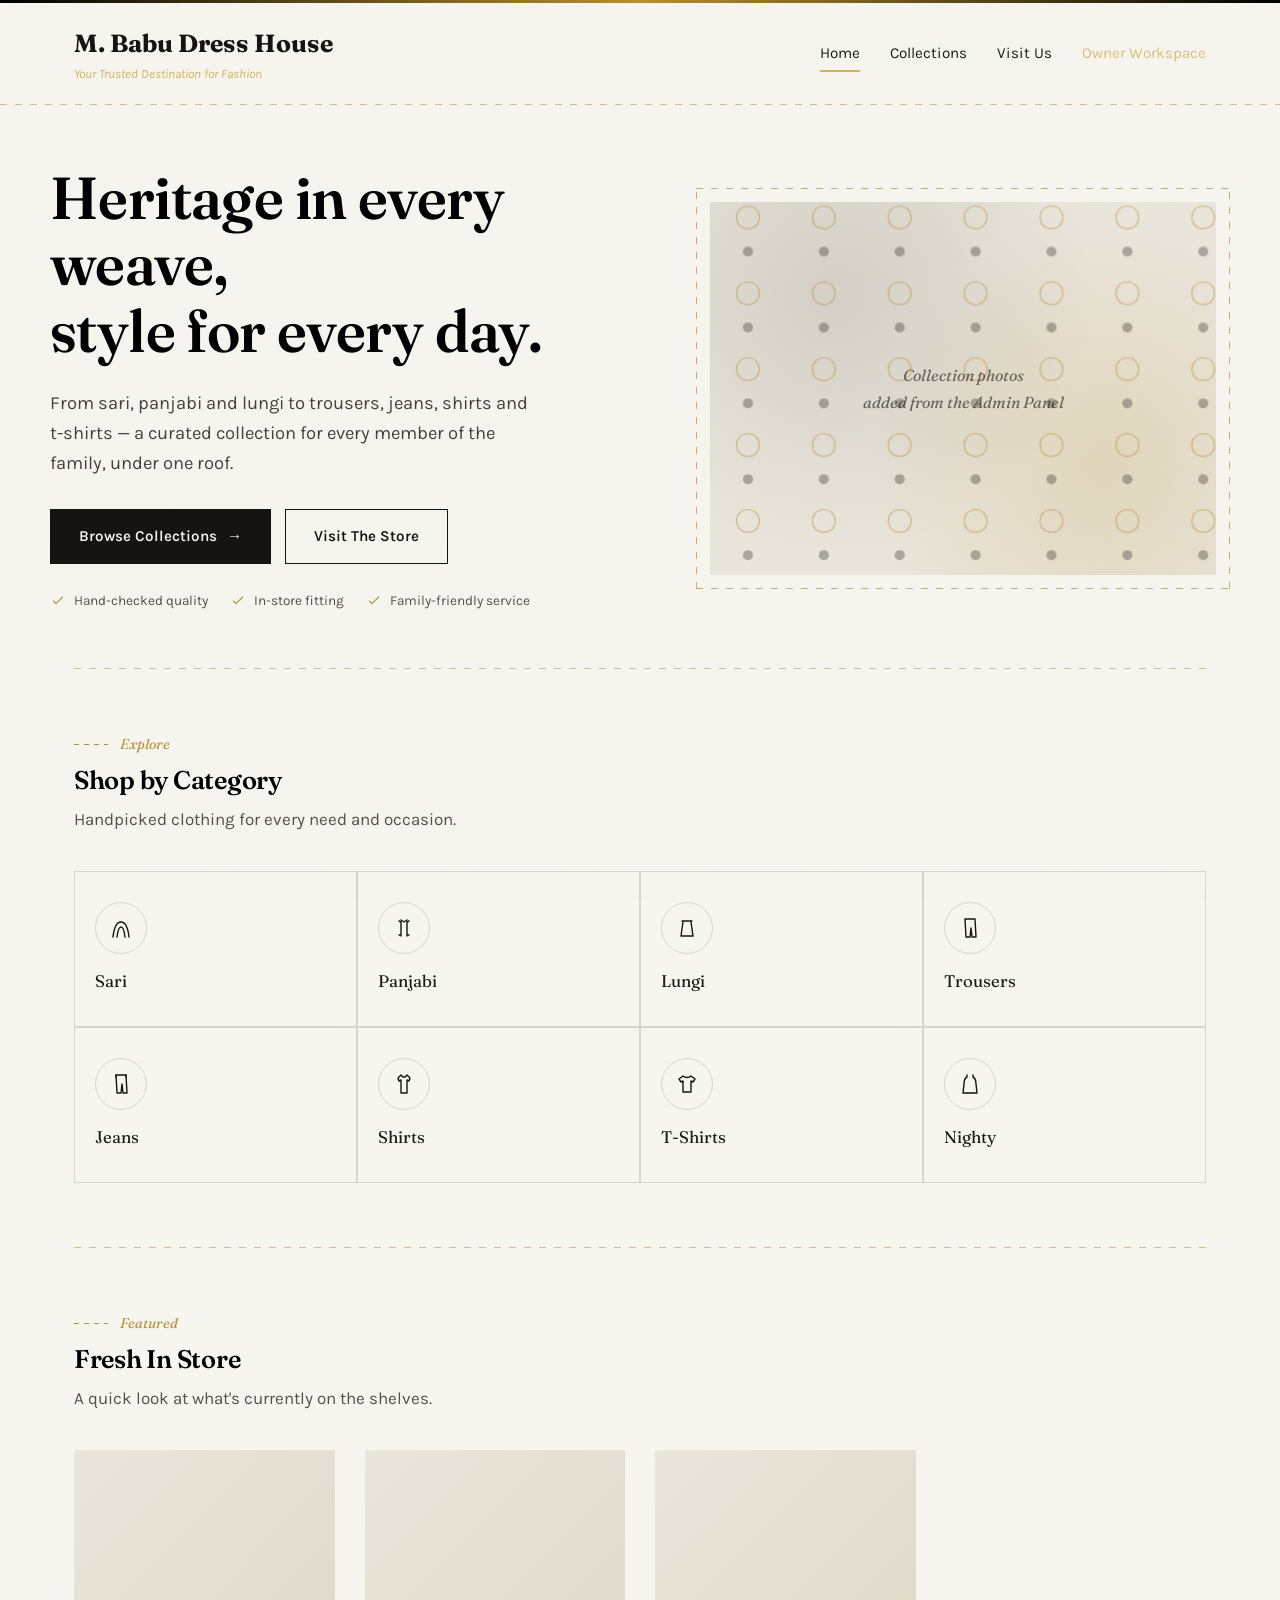
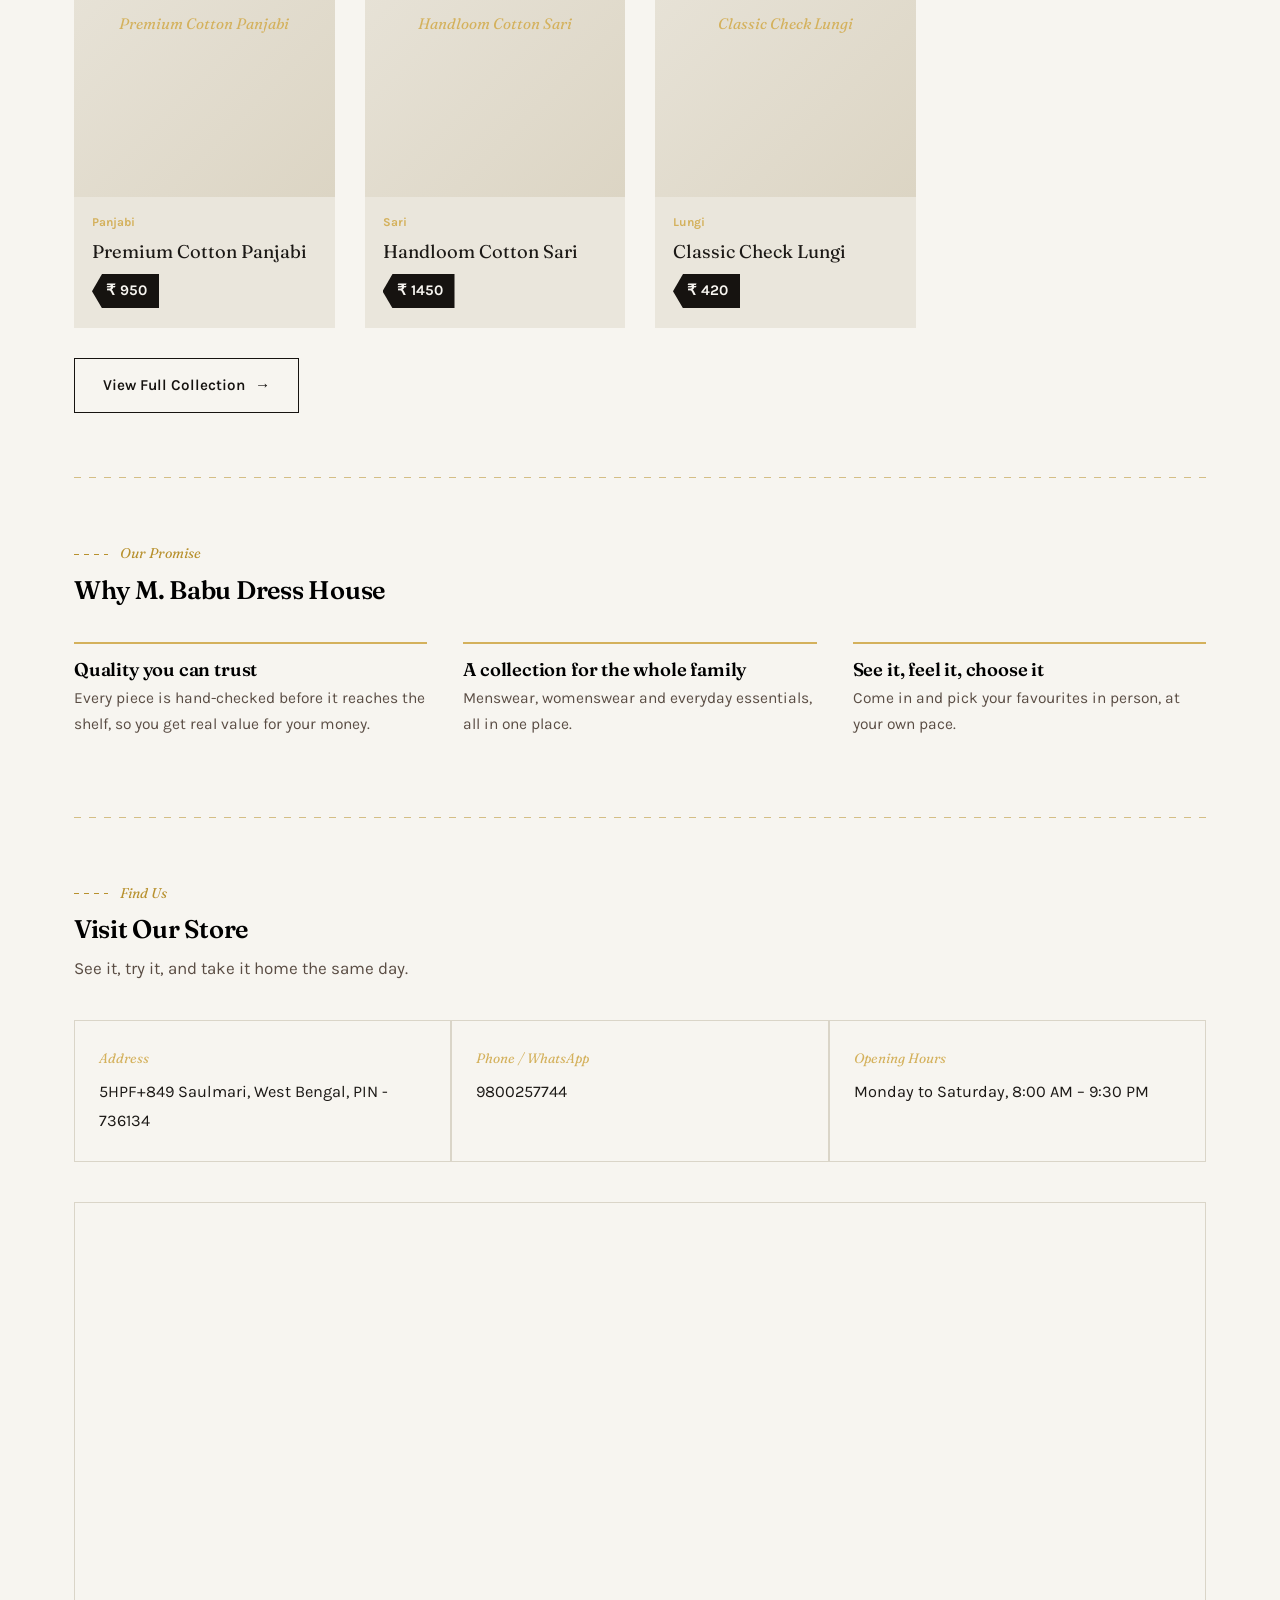
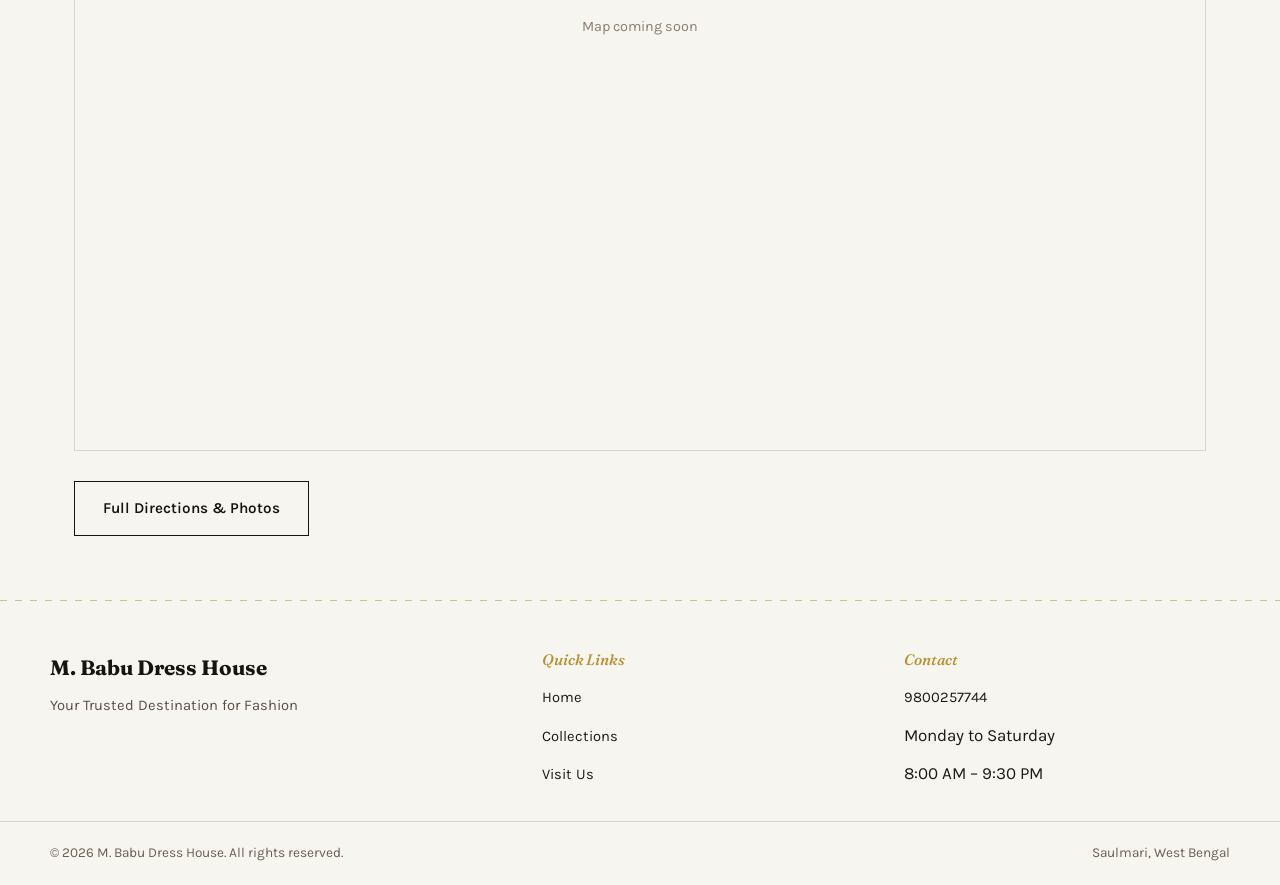
<file: index.html>
<!DOCTYPE html>
<html lang="en">
<head>
<meta charset="UTF-8">
<meta name="viewport" content="width=device-width, initial-scale=1">
<title>M. Babu Dress House</title>
<meta name="description" content="M. Babu Dress House — sari, panjabi, lungi, trousers, jeans, shirts, t-shirts and more, all under one roof.">
<link rel="stylesheet" href="css/style.css">
</head>
<body>
<div class="topbar"></div>
<div class="nav-backdrop"></div>

<header class="site-header">
  <div class="header-inner">
    <div class="brand">
      <span class="brand-name" data-shop-name>M. Babu Dress House</span>
      <span class="brand-tag" data-shop-tagline>Your Trusted Destination for Fashion</span>
    </div>
    <button class="nav-toggle" aria-label="Menu">&#9776;</button>
    <nav class="nav">
      <a href="index.html" class="active">Home</a>
      <a href="collections.html">Collections</a>
      <a href="visit-us.html">Visit Us</a>
      <a href="/admin/" class="nav-admin">Owner Workspace</a>
    </nav>
  </div>
  <div class="stitch"></div>
</header>

<section class="hero">
  <div class="hero-inner">
    <div class="reveal">
      <h1>Heritage in every weave,<br>style for every day.</h1>
      <p class="lead">From sari, panjabi and lungi to trousers, jeans, shirts and t-shirts — a curated collection for every member of the family, under one roof.</p>
      <div class="btn-row">
        <a href="collections.html" class="btn">Browse Collections <span class="arrow">&#8594;</span></a>
        <a href="visit-us.html" class="btn outline">Visit The Store</a>
      </div>
      <div class="badge-row">
        <div class="badge"><svg viewBox="0 0 24 24" stroke-linecap="round" stroke-linejoin="round"><path d="M5 12l4 4 10-10"/></svg>Hand-checked quality</div>
        <div class="badge"><svg viewBox="0 0 24 24" stroke-linecap="round" stroke-linejoin="round"><path d="M5 12l4 4 10-10"/></svg>In-store fitting</div>
        <div class="badge"><svg viewBox="0 0 24 24" stroke-linecap="round" stroke-linejoin="round"><path d="M5 12l4 4 10-10"/></svg>Family-friendly service</div>
      </div>
    </div>
    <div class="frame reveal">
      <div class="frame-inner">
        <svg viewBox="0 0 400 300" preserveAspectRatio="xMidYMid slice">
          <defs>
            <pattern id="p1" width="60" height="60" patternUnits="userSpaceOnUse">
              <path d="M30 6c12 0 12 18 0 18S18 6 30 6z" fill="none" stroke="#B8912E" stroke-width="1.1" opacity="0.45"/>
              <circle cx="30" cy="42" r="4" fill="#161310" opacity="0.3"/>
            </pattern>
          </defs>
          <rect width="400" height="300" fill="url(#p1)"/>
        </svg>
        <div class="frame-label">Collection photos<br>added from the Admin Panel</div>
      </div>
    </div>
  </div>
</section>

<div class="wrap"><div class="stitch"></div></div>

<section>
  <div class="wrap">
    <div class="section-head reveal">
      <div class="kicker"><span>Explore</span></div>
      <h2>Shop by Category</h2>
      <p>Handpicked clothing for every need and occasion.</p>
    </div>
    <div class="cat-grid reveal">
      <a class="cat-tile" href="collections.html?cat=Sari">
        <span class="cat-icon"><svg viewBox="0 0 24 24" stroke-linecap="round" stroke-linejoin="round"><path d="M4 21c1-9 3-15 8-15s7 6 8 15"/><path d="M8 21c.7-6 1.6-10 4-10s3.3 4 4 10"/></svg></span>
        <span>Sari</span>
      </a>
      <a class="cat-tile" href="collections.html?cat=Panjabi">
        <span class="cat-icon"><svg viewBox="0 0 24 24" stroke-linecap="round" stroke-linejoin="round"><path d="M9 4l3 2 3-2M7 5l2 1v14M17 5l-2 1v14M9 19H7M17 19h-2"/></svg></span>
        <span>Panjabi</span>
      </a>
      <a class="cat-tile" href="collections.html?cat=Lungi">
        <span class="cat-icon"><svg viewBox="0 0 24 24" stroke-linecap="round" stroke-linejoin="round"><path d="M7 5h10M6 20L8 6M18 20L16 6M6 20h12"/></svg></span>
        <span>Lungi</span>
      </a>
      <a class="cat-tile" href="collections.html?cat=Pant">
        <span class="cat-icon"><svg viewBox="0 0 24 24" stroke-linecap="round" stroke-linejoin="round"><path d="M7 3h10l1 18h-4l-1-9-1 9H8L7 3z"/></svg></span>
        <span>Trousers</span>
      </a>
      <a class="cat-tile" href="collections.html?cat=Jeans">
        <span class="cat-icon"><svg viewBox="0 0 24 24" stroke-linecap="round" stroke-linejoin="round"><path d="M7 3h10l1 18h-4l-1-9-1 9H8L7 3z"/><path d="M7 3v3M17 3v3" stroke-dasharray="2 2"/></svg></span>
        <span>Jeans</span>
      </a>
      <a class="cat-tile" href="collections.html?cat=Shirt">
        <span class="cat-icon"><svg viewBox="0 0 24 24" stroke-linecap="round" stroke-linejoin="round"><path d="M9 3L6 6l1 3 2-1v13h6V8l2 1 1-3-3-3-2 2h-2z"/></svg></span>
        <span>Shirts</span>
      </a>
      <a class="cat-tile" href="collections.html?cat=T-Shirt">
        <span class="cat-icon"><svg viewBox="0 0 24 24" stroke-linecap="round" stroke-linejoin="round"><path d="M8 4L4 7l2 3 2-1v11h8V9l2 1 2-3-4-3c-1 1-2 1.5-4 1.5S9 5 8 4z"/></svg></span>
        <span>T-Shirts</span>
      </a>
      <a class="cat-tile" href="collections.html?cat=Naity">
        <span class="cat-icon"><svg viewBox="0 0 24 24" stroke-linecap="round" stroke-linejoin="round"><path d="M9 3v2M15 3v2M9 5c-2 1-3 4-3 7l-1 9h14l-1-9c0-3-1-6-3-7"/></svg></span>
        <span>Nighty</span>
      </a>
    </div>
  </div>
</section>

<div class="wrap"><div class="stitch"></div></div>

<section>
  <div class="wrap">
    <div class="section-head reveal">
      <div class="kicker"><span>Featured</span></div>
      <h2>Fresh In Store</h2>
      <p>A quick look at what's currently on the shelves.</p>
    </div>
    <div class="grid" id="featured-grid">
      <div class="card"><div class="card-img skeleton"></div><div class="skel-line skeleton"></div><div class="skel-line short skeleton"></div></div>
      <div class="card"><div class="card-img skeleton"></div><div class="skel-line skeleton"></div><div class="skel-line short skeleton"></div></div>
      <div class="card"><div class="card-img skeleton"></div><div class="skel-line skeleton"></div><div class="skel-line short skeleton"></div></div>
    </div>
    <div class="btn-row">
      <a href="collections.html" class="btn outline">View Full Collection <span class="arrow">&#8594;</span></a>
    </div>
  </div>
</section>

<div class="wrap"><div class="stitch"></div></div>

<section>
  <div class="wrap">
    <div class="section-head reveal">
      <div class="kicker"><span>Our Promise</span></div>
      <h2>Why M. Babu Dress House</h2>
    </div>
    <div class="why-grid reveal">
      <div class="why-item">
        <h3>Quality you can trust</h3>
        <p>Every piece is hand-checked before it reaches the shelf, so you get real value for your money.</p>
      </div>
      <div class="why-item">
        <h3>A collection for the whole family</h3>
        <p>Menswear, womenswear and everyday essentials, all in one place.</p>
      </div>
      <div class="why-item">
        <h3>See it, feel it, choose it</h3>
        <p>Come in and pick your favourites in person, at your own pace.</p>
      </div>
    </div>
  </div>
</section>

<div class="wrap"><div class="stitch"></div></div>

<section>
  <div class="wrap">
    <div class="section-head reveal">
      <div class="kicker"><span>Find Us</span></div>
      <h2>Visit Our Store</h2>
      <p>See it, try it, and take it home the same day.</p>
    </div>
    <div class="visit-top reveal">
      <div class="visit-tile">
        <span class="label">Address</span>
        <span class="value" id="v-address">Loading...</span>
      </div>
      <div class="visit-tile">
        <span class="label">Phone / WhatsApp</span>
        <span class="value"><a id="v-phone" href="#">—</a></span>
      </div>
      <div class="visit-tile">
        <span class="label">Opening Hours</span>
        <span class="value" id="v-hours">—</span>
      </div>
    </div>
    <div class="map-frame" id="map-frame" style="margin-top:2px;">
      <div style="width:100%;height:100%;display:flex;align-items:center;justify-content:center;color:#8a7c6f;font-size:.9rem;">Map coming soon</div>
    </div>
    <div class="btn-row">
      <a href="visit-us.html" class="btn outline">Full Directions &amp; Photos</a>
    </div>
  </div>
</section>

<footer>
  <div class="stitch"></div>
  <div class="footer-main">
    <div class="footer-grid">
      <div>
        <div class="brand-name" data-shop-name style="font-size:1.3rem;">M. Babu Dress House</div>
        <p style="margin-top:8px;" data-shop-tagline>Your Trusted Destination for Fashion</p>
      </div>
      <div>
        <h4>Quick Links</h4>
        <ul class="footer-links">
          <li><a href="index.html">Home</a></li>
          <li><a href="collections.html">Collections</a></li>
          <li><a href="visit-us.html">Visit Us</a></li>
        </ul>
      </div>
      <div>
        <h4>Contact</h4>
        <ul class="footer-links">
          <li><a data-shop-phone href="#">Phone number</a></li>
          <li>Monday to Saturday</li>
          <li>8:00 AM – 9:30 PM</li>
        </ul>
      </div>
    </div>
  </div>
  <div class="footer-bottom">
    <div class="footer-bottom-inner">
      <div class="foot-meta">&copy; <span id="year"></span> M. Babu Dress House. All rights reserved.</div>
      <div class="foot-meta">Saulmari, West Bengal</div>
    </div>
  </div>
</footer>

<script src="js/main.js"></script>
<script>
document.getElementById('year').textContent = new Date().getFullYear();

async function loadFeatured() {
  try {
    const res = await fetch('/data/products.json', { cache: 'no-store' });
    const data = await res.json();
    const items = (data.products || []).slice(0, 3);
    const grid = document.getElementById('featured-grid');
    if (!items.length) { grid.innerHTML = '<p class="empty-note">Products will appear here once added via the Owner Workspace.</p>'; return; }
    grid.innerHTML = items.map(p => `
      <div class="card">
        <div class="card-img">
          ${p.image ? `<img src="${p.image}" alt="${p.title}" loading="lazy">` : `<div class="ph">${p.title || 'Photo coming soon'}</div>`}
        </div>
        <div class="card-body">
          <div class="card-cat">${p.category || ''}</div>
          <div class="card-title">${p.title || ''}</div>
          ${p.price ? `<span class="tag">₹ ${p.price}</span>` : ''}
        </div>
      </div>`).join('');
  } catch (e) {
    document.getElementById('featured-grid').innerHTML = '<p class="empty-note">Products will appear here once added via the Owner Workspace.</p>';
  }
}
loadFeatured();

(async () => {
  const shop = await loadShop();
  document.getElementById('v-address').textContent = shop.address || 'Address coming soon';
  document.getElementById('v-hours').textContent = shop.hours || '—';

  const phoneEl = document.getElementById('v-phone');
  if (shop.phone) { phoneEl.textContent = shop.phone; phoneEl.href = 'tel:' + shop.phone; }

  if (shop.maps_embed) {
    document.getElementById('map-frame').innerHTML = `<iframe src="${shop.maps_embed}" loading="lazy" allowfullscreen style="width:100%;height:100%;border:0;"></iframe>`;
  }
})();
</script>
</body>
</html>
</file>
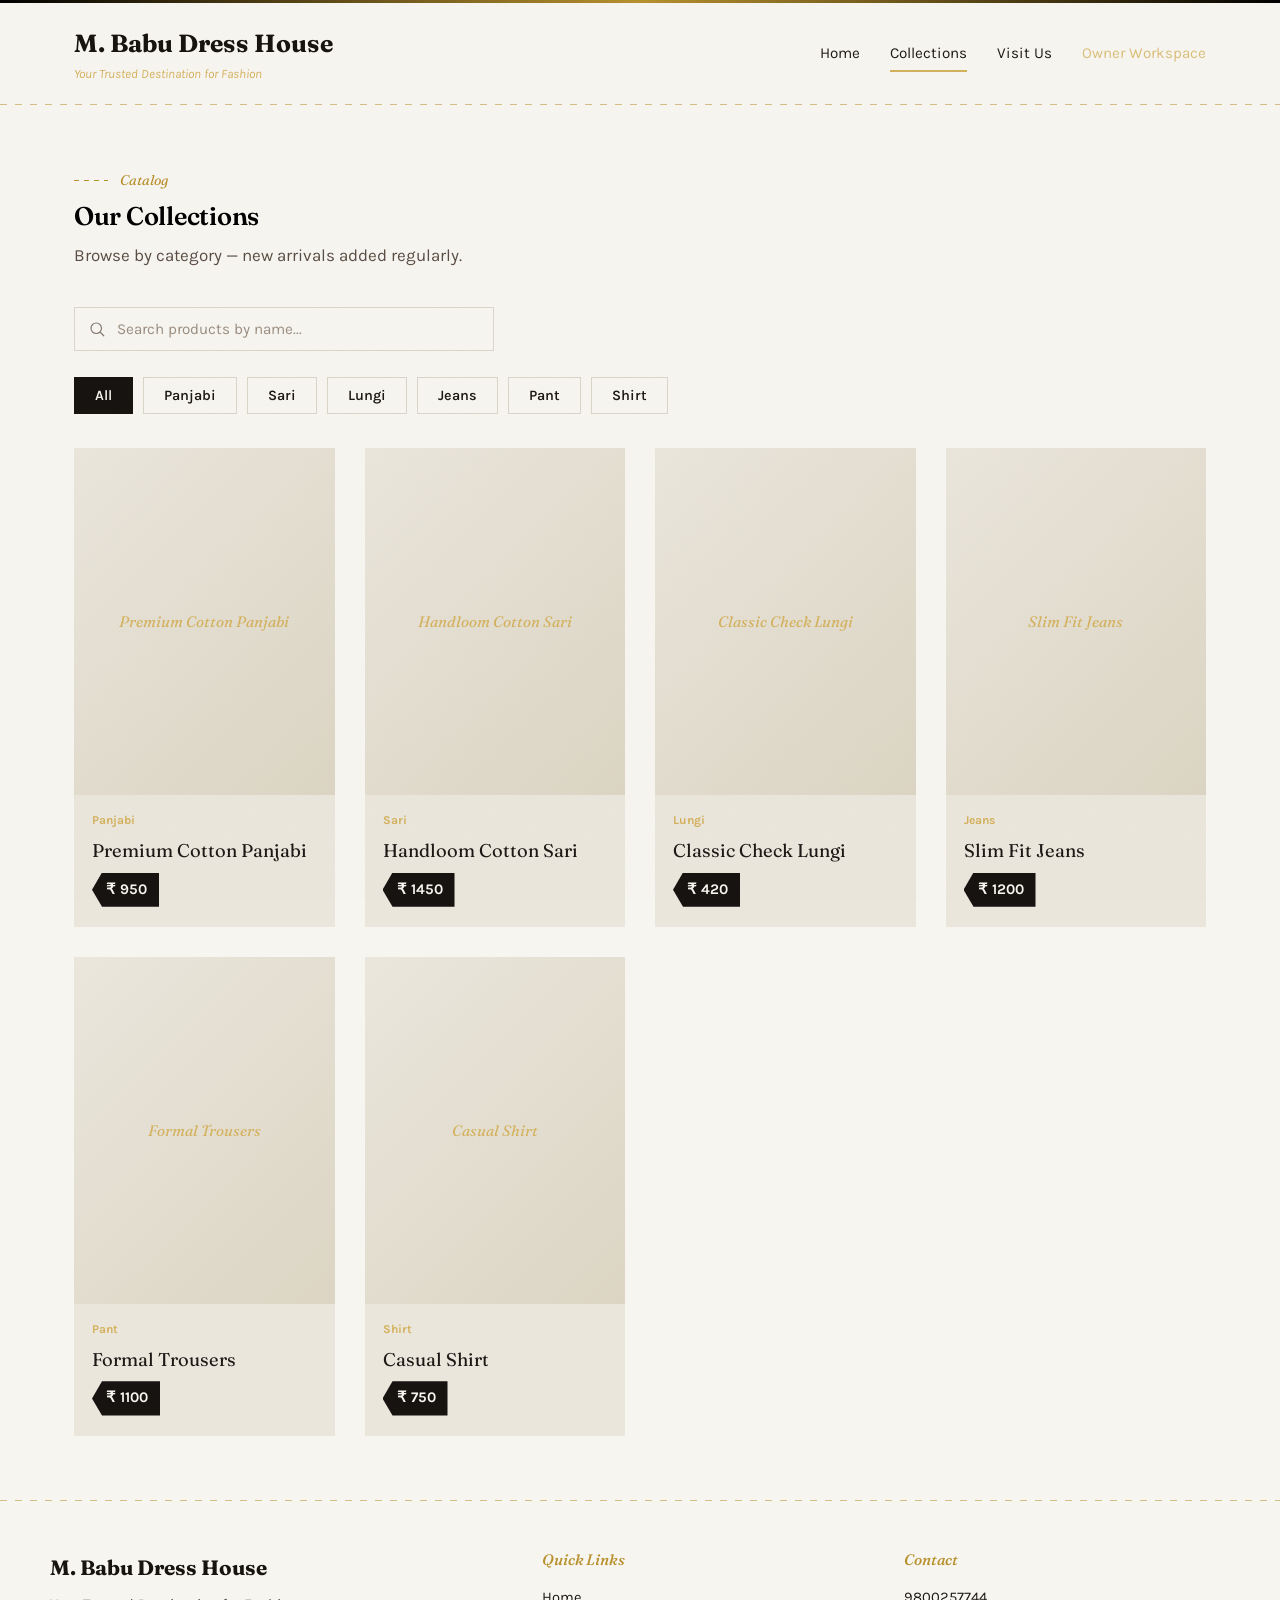
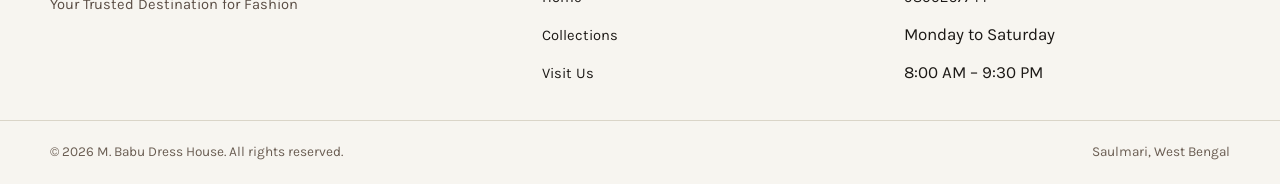
<file: collections.html>
<!DOCTYPE html>
<html lang="en">
<head>
<meta charset="UTF-8">
<meta name="viewport" content="width=device-width, initial-scale=1">
<title>Collections — M. Babu Dress House</title>
<link rel="stylesheet" href="css/style.css">
</head>
<body>
<div class="topbar"></div>
<div class="nav-backdrop"></div>

<header class="site-header">
  <div class="header-inner">
    <div class="brand">
      <span class="brand-name" data-shop-name>M. Babu Dress House</span>
      <span class="brand-tag" data-shop-tagline>Your Trusted Destination for Fashion</span>
    </div>
    <button class="nav-toggle" aria-label="Menu">&#9776;</button>
    <nav class="nav">
      <a href="index.html">Home</a>
      <a href="collections.html" class="active">Collections</a>
      <a href="visit-us.html">Visit Us</a>
      <a href="/admin/" class="nav-admin">Owner Workspace</a>
    </nav>
  </div>
  <div class="stitch"></div>
</header>

<section>
  <div class="wrap">
    <div class="section-head reveal">
      <div class="kicker"><span>Catalog</span></div>
      <h2>Our Collections</h2>
      <p>Browse by category — new arrivals added regularly.</p>
    </div>
    <div class="search-wrap">
      <svg viewBox="0 0 24 24" stroke-linecap="round" stroke-linejoin="round"><circle cx="11" cy="11" r="7"/><path d="M21 21l-4.3-4.3"/></svg>
      <input type="search" id="search" class="search-box" placeholder="Search products by name...">
    </div>
    <div class="filter-row" id="filters"></div>
    <div class="grid" id="grid"></div>
    <p class="empty-note" id="empty" style="display:none;">No products in this category yet.</p>
  </div>
</section>

<footer>
  <div class="stitch"></div>
  <div class="footer-main">
    <div class="footer-grid">
      <div>
        <div class="brand-name" data-shop-name style="font-size:1.3rem;">M. Babu Dress House</div>
        <p style="margin-top:8px;" data-shop-tagline>Your Trusted Destination for Fashion</p>
      </div>
      <div>
        <h4>Quick Links</h4>
        <ul class="footer-links">
          <li><a href="index.html">Home</a></li>
          <li><a href="collections.html">Collections</a></li>
          <li><a href="visit-us.html">Visit Us</a></li>
        </ul>
      </div>
      <div>
        <h4>Contact</h4>
        <ul class="footer-links">
          <li><a data-shop-phone href="#">Phone number</a></li>
          <li>Monday to Saturday</li>
          <li>8:00 AM – 9:30 PM</li>
        </ul>
      </div>
    </div>
  </div>
  <div class="footer-bottom">
    <div class="footer-bottom-inner">
      <div class="foot-meta">&copy; <span id="year"></span> M. Babu Dress House. All rights reserved.</div>
      <div class="foot-meta">Saulmari, West Bengal</div>
    </div>
  </div>
</footer>

<script src="js/main.js"></script>
<script>
document.getElementById('year').textContent = new Date().getFullYear();

async function loadProducts() {
  try {
    const res = await fetch('/data/products.json', { cache: 'no-store' });
    const data = await res.json();
    return data.products || [];
  } catch (e) { return []; }
}

function render(products, activeCat, searchTerm) {
  const grid = document.getElementById('grid');
  const empty = document.getElementById('empty');
  let list = activeCat === 'All' ? products : products.filter(p => p.category === activeCat);
  if (searchTerm) {
    const q = searchTerm.trim().toLowerCase();
    list = list.filter(p => (p.title || '').toLowerCase().includes(q));
  }
  grid.innerHTML = '';
  empty.style.display = list.length ? 'none' : 'block';
  empty.textContent = searchTerm ? 'No products match your search.' : 'No products in this category yet.';
  list.forEach(p => {
    const card = document.createElement('div');
    card.className = 'card';
    card.innerHTML = `
      <div class="card-img">
        ${p.image ? `<img src="${p.image}" alt="${p.title}" loading="lazy">` : `<div class="ph">${p.title || 'Photo coming soon'}</div>`}
      </div>
      <div class="card-body">
        <div class="card-cat">${p.category || ''}</div>
        <div class="card-title">${p.title || ''}</div>
        ${p.price ? `<span class="tag">₹ ${p.price}</span>` : ''}
      </div>`;
    grid.appendChild(card);
  });
}

function renderFilters(products, activeCat, onPick) {
  const cats = ['All', ...Array.from(new Set(products.map(p => p.category).filter(Boolean)))];
  const row = document.getElementById('filters');
  row.innerHTML = '';
  cats.forEach(cat => {
    const btn = document.createElement('button');
    btn.className = 'filter-btn' + (cat === activeCat ? ' active' : '');
    btn.textContent = cat;
    btn.addEventListener('click', () => onPick(cat));
    row.appendChild(btn);
  });
}

(async () => {
  const grid = document.getElementById('grid');
  grid.innerHTML = Array(6).fill(0).map(() =>
    `<div class="card"><div class="card-img skeleton"></div><div class="skel-line skeleton"></div><div class="skel-line short skeleton"></div></div>`
  ).join('');

  const products = await loadProducts();
  const params = new URLSearchParams(location.search);
  let activeCat = params.get('cat') || 'All';
  let searchTerm = '';
  const cats = ['All', ...Array.from(new Set(products.map(p => p.category).filter(Boolean)))];
  if (!cats.includes(activeCat)) activeCat = 'All';

  function update(cat) {
    activeCat = cat;
    renderFilters(products, activeCat, update);
    render(products, activeCat, searchTerm);
  }
  update(activeCat);

  document.getElementById('search').addEventListener('input', (e) => {
    searchTerm = e.target.value;
    render(products, activeCat, searchTerm);
  });
})();
</script>
</body>
</html>
</file>
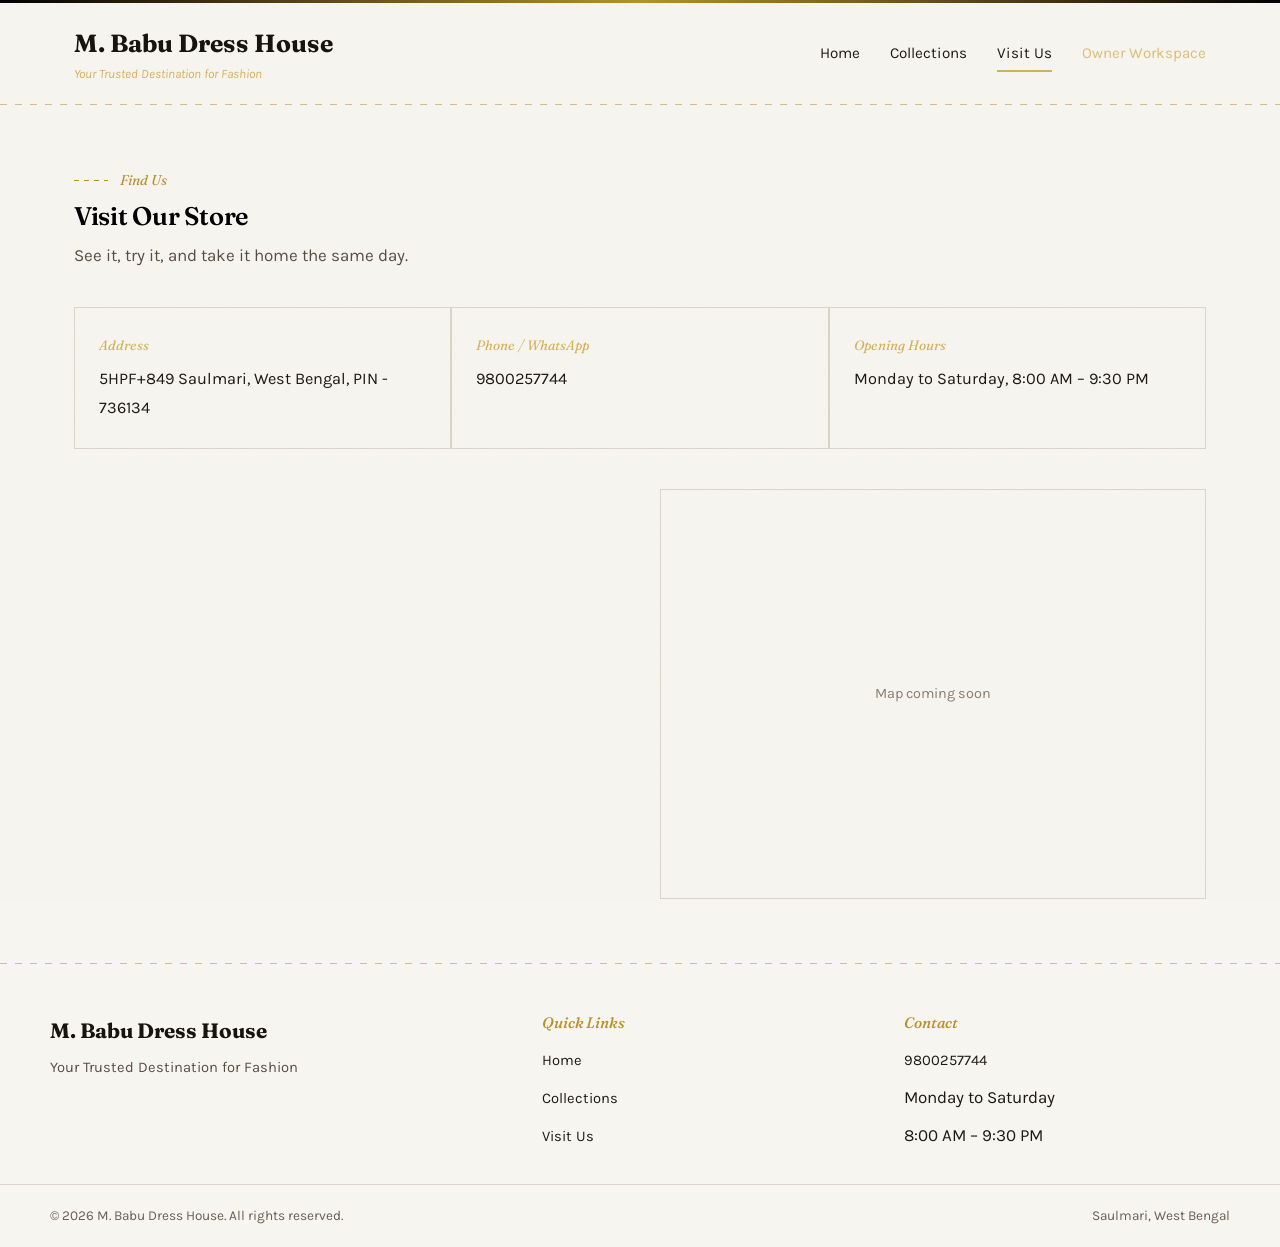
<file: visit-us.html>
<!DOCTYPE html>
<html lang="en">
<head>
<meta charset="UTF-8">
<meta name="viewport" content="width=device-width, initial-scale=1">
<title>Visit Us — M. Babu Dress House</title>
<link rel="stylesheet" href="css/style.css">
</head>
<body>
<div class="topbar"></div>
<div class="nav-backdrop"></div>

<header class="site-header">
  <div class="header-inner">
    <div class="brand">
      <span class="brand-name" data-shop-name>M. Babu Dress House</span>
      <span class="brand-tag" data-shop-tagline>Your Trusted Destination for Fashion</span>
    </div>
    <button class="nav-toggle" aria-label="Menu">&#9776;</button>
    <nav class="nav">
      <a href="index.html">Home</a>
      <a href="collections.html">Collections</a>
      <a href="visit-us.html" class="active">Visit Us</a>
      <a href="/admin/" class="nav-admin">Owner Workspace</a>
    </nav>
  </div>
  <div class="stitch"></div>
</header>

<section>
  <div class="wrap">
    <div class="section-head reveal">
      <div class="kicker"><span>Find Us</span></div>
      <h2>Visit Our Store</h2>
      <p>See it, try it, and take it home the same day.</p>
    </div>

    <div class="visit-top reveal">
      <div class="visit-tile">
        <span class="label">Address</span>
        <span class="value" id="v-address">Loading...</span>
      </div>
      <div class="visit-tile">
        <span class="label">Phone / WhatsApp</span>
        <span class="value"><a id="v-phone" href="#">—</a></span>
      </div>
      <div class="visit-tile">
        <span class="label">Opening Hours</span>
        <span class="value" id="v-hours">—</span>
      </div>
    </div>

    <div class="visit-lower">
      <div>
        <div class="photo-strip" id="photo-strip"></div>
        <p id="v-facebook-wrap" style="margin-top:20px;"><a id="v-facebook" href="#" target="_blank"></a></p>
      </div>
      <div class="map-frame" id="map-frame">
        <div style="width:100%;height:100%;display:flex;align-items:center;justify-content:center;color:#8a7c6f;font-size:.9rem;">Map coming soon</div>
      </div>
    </div>
  </div>
</section>

<footer>
  <div class="stitch"></div>
  <div class="footer-main">
    <div class="footer-grid">
      <div>
        <div class="brand-name" data-shop-name style="font-size:1.3rem;">M. Babu Dress House</div>
        <p style="margin-top:8px;" data-shop-tagline>Your Trusted Destination for Fashion</p>
      </div>
      <div>
        <h4>Quick Links</h4>
        <ul class="footer-links">
          <li><a href="index.html">Home</a></li>
          <li><a href="collections.html">Collections</a></li>
          <li><a href="visit-us.html">Visit Us</a></li>
        </ul>
      </div>
      <div>
        <h4>Contact</h4>
        <ul class="footer-links">
          <li><a data-shop-phone href="#">Phone number</a></li>
          <li>Monday to Saturday</li>
          <li>8:00 AM – 9:30 PM</li>
        </ul>
      </div>
    </div>
  </div>
  <div class="footer-bottom">
    <div class="footer-bottom-inner">
      <div class="foot-meta">&copy; <span id="year"></span> M. Babu Dress House. All rights reserved.</div>
      <div class="foot-meta">Saulmari, West Bengal</div>
    </div>
  </div>
</footer>

<script src="js/main.js"></script>
<script>
document.getElementById('year').textContent = new Date().getFullYear();

async function loadShopFull() {
  try {
    const res = await fetch('/data/shop.json', { cache: 'no-store' });
    return await res.json();
  } catch (e) { return {}; }
}

(async () => {
  const shop = await loadShopFull();
  document.getElementById('v-address').textContent = shop.address || 'Address coming soon';
  document.getElementById('v-hours').textContent = shop.hours || '—';

  const phoneEl = document.getElementById('v-phone');
  if (shop.phone) { phoneEl.textContent = shop.phone; phoneEl.href = 'tel:' + shop.phone; }

  const fbEl = document.getElementById('v-facebook');
  if (shop.facebook) { fbEl.textContent = 'View our Facebook page'; fbEl.href = shop.facebook; }
  else { document.getElementById('v-facebook-wrap').style.display = 'none'; }

  if (shop.maps_embed) {
    document.getElementById('map-frame').innerHTML = `<iframe src="${shop.maps_embed}" loading="lazy" allowfullscreen></iframe>`;
  }

  const strip = document.getElementById('photo-strip');
  (shop.photos || []).forEach(src => {
    const img = document.createElement('img');
    img.src = src; img.alt = shop.name || 'Shop photo'; img.loading = 'lazy';
    strip.appendChild(img);
  });
})();
</script>
</body>
</html>
</file>
<file: css/style.css>
@import url('https://fonts.googleapis.com/css2?family=Fraunces:opsz,wght@9..144,400;9..144,500;9..144,600;9..144,700&family=Karla:ital,wght@0,400;0,500;0,600;0,700;1,400&display=swap');

:root{
  --cream:#F7F5F0;
  --cream-deep:#EAE6DC;
  --maroon:#161310;
  --maroon-deep:#000000;
  --gold:#B8912E;
  --gold-soft:#D4B15C;
  --ink:#1C1916;
  --line:#DAD5C8;
  --radius:2px;
  --max:1180px;
}

*{box-sizing:border-box;}
html{scroll-behavior:smooth;}
body{
  margin:0;background:var(--cream);color:var(--ink);
  font-family:'Karla',sans-serif;font-size:17px;line-height:1.65;
  -webkit-font-smoothing:antialiased;
  position:relative;
}
body::before{
  content:'';position:fixed;inset:0;pointer-events:none;z-index:9999;
  opacity:.035;mix-blend-mode:multiply;
  background-image:url("data:image/svg+xml,%3Csvg xmlns='http://www.w3.org/2000/svg' width='120' height='120'%3E%3Cfilter id='n'%3E%3CfeTurbulence type='fractalNoise' baseFrequency='0.9' numOctaves='2' stitchTiles='stitch'/%3E%3C/filter%3E%3Crect width='100%25' height='100%25' filter='url(%23n)'/%3E%3C/svg%3E");
}
.topbar{height:3px;background:linear-gradient(90deg, var(--maroon-deep), var(--gold) 50%, var(--maroon-deep));}
h1,h2,h3,h4{font-family:'Fraunces',serif;margin:0 0 .4em;color:var(--maroon-deep);line-height:1.12;font-weight:600;letter-spacing:-.01em;}
p{margin:0 0 1em;}
a{color:inherit;text-decoration:none;}
img{max-width:100%;display:block;}
.wrap{max-width:var(--max);margin:0 auto;padding:0 24px;}

/* Stitch divider — a running-stitch line, the shop's signature detail */
.stitch{
  height:1px;width:100%;
  background-image:repeating-linear-gradient(90deg, var(--gold) 0 7px, transparent 7px 15px);
  opacity:.55;
}

/* Header */
.site-header{position:sticky;top:0;z-index:50;background:var(--cream);}
.header-inner{display:flex;align-items:center;justify-content:space-between;padding:20px 24px;max-width:var(--max);margin:0 auto;position:relative;}
.brand{display:flex;flex-direction:column;}
.brand-name{font-family:'Fraunces',serif;font-size:1.55rem;font-weight:700;color:var(--maroon);}
.brand-tag{font-family:'Karla',sans-serif;font-style:italic;font-size:.8rem;color:var(--gold-soft);margin-top:-1px;}
.nav{display:flex;gap:30px;align-items:center;}
.nav a{position:relative;font-size:.95rem;padding:6px 0;}
.nav a::after{content:'';position:absolute;left:0;right:100%;bottom:0;height:2px;background:var(--gold-soft);transition:right .25s ease;}
.nav a:hover::after,.nav a.active::after{right:0;}
.nav-admin{color:var(--gold-soft);font-size:.85rem;opacity:.8;}
.nav-toggle{display:none;background:none;border:none;font-size:1.6rem;color:var(--maroon);cursor:pointer;}
.nav-backdrop{position:fixed;inset:0;background:rgba(10,8,6,.45);backdrop-filter:blur(2px);opacity:0;pointer-events:none;transition:opacity .3s ease;z-index:55;}
.nav-backdrop.show{opacity:1;pointer-events:auto;}
@media (max-width:720px){
  .nav{
    position:fixed;top:0;right:0;bottom:0;width:78%;max-width:300px;
    background:var(--cream);flex-direction:column;gap:0;align-items:flex-start;
    padding-top:90px;box-shadow:-14px 0 34px -10px rgba(10,8,6,.35);
    transform:translateX(100%);transition:transform .32s cubic-bezier(.2,.7,.2,1);
    display:flex;z-index:60;border-bottom:none;
  }
  .nav.open{transform:translateX(0);}
  .nav a{padding:16px 26px;width:100%;border-bottom:1px solid var(--line);}
  .nav a::after{display:none;}
  .nav-toggle{display:block;position:relative;z-index:61;}
}

/* Page fade-in */
body{opacity:0;transition:opacity .45s ease;}
body.loaded{opacity:1;}

/* Custom scrollbar */
::-webkit-scrollbar{width:10px;}
::-webkit-scrollbar-track{background:var(--cream);}
::-webkit-scrollbar-thumb{background:var(--gold);border-radius:6px;}
html{scrollbar-color:var(--gold) var(--cream);scrollbar-width:thin;}

/* Skeleton loading */
.skeleton{background:var(--cream-deep);position:relative;overflow:hidden;}
.skeleton::after{
  content:'';position:absolute;inset:0;
  background:linear-gradient(90deg, transparent, rgba(255,255,255,.5), transparent);
  transform:translateX(-100%);animation:shimmer 1.4s infinite;
}
@keyframes shimmer{100%{transform:translateX(100%);}}
.skel-line{height:12px;margin:16px 18px 0;}
.skel-line.short{width:50%;margin-bottom:18px;}

/* Hero */
.hero{padding:60px 24px 0;}
.hero-inner{max-width:var(--max);margin:0 auto;display:grid;grid-template-columns:1.05fr .95fr;gap:56px;align-items:center;padding-bottom:56px;}
@media (max-width:900px){.hero-inner{grid-template-columns:1fr;gap:36px;}}
.hero h1{font-size:clamp(2.3rem,4.8vw,3.7rem);}
.hero p.lead{font-size:1.15rem;max-width:44ch;color:#4a3f38;}
.btn{display:inline-flex;align-items:center;gap:10px;padding:14px 28px;background:var(--maroon);color:var(--cream);font-weight:600;font-size:.95rem;border:1px solid var(--maroon);transition:background .2s,color .2s,gap .2s;}
.btn:hover{background:var(--maroon-deep);border-color:var(--maroon-deep);gap:14px;}
.btn .arrow{transition:transform .2s;}
.btn:hover .arrow{transform:translateX(2px);}
.btn.outline{background:transparent;color:var(--maroon);}
.btn.outline:hover{background:var(--maroon);color:var(--cream);}
.btn-row{display:flex;gap:14px;flex-wrap:wrap;margin-top:30px;}

.frame{
  position:relative;width:100%;aspect-ratio:4/3;padding:14px;
}
.frame::before{
  content:'';position:absolute;inset:0;
  background-image:
    repeating-linear-gradient(90deg, var(--gold) 0 7px, transparent 7px 15px),
    repeating-linear-gradient(90deg, var(--gold) 0 7px, transparent 7px 15px),
    repeating-linear-gradient(0deg, var(--gold) 0 7px, transparent 7px 15px),
    repeating-linear-gradient(0deg, var(--gold) 0 7px, transparent 7px 15px);
  background-repeat:no-repeat;
  background-size:100% 1px, 100% 1px, 1px 100%, 1px 100%;
  background-position:top, bottom, left, right;
  opacity:.7;
}
.frame-inner{
  width:100%;height:100%;
  background:
    radial-gradient(circle at 25% 25%, rgba(20,17,14,.10), transparent 55%),
    radial-gradient(circle at 78% 70%, rgba(184,145,46,.18), transparent 50%),
    var(--cream-deep);
  display:flex;align-items:center;justify-content:center;
  position:relative;overflow:hidden;
}
.frame-inner svg{position:absolute;inset:0;width:100%;height:100%;}
.frame-label{
  position:relative;z-index:1;font-family:'Fraunces',serif;font-style:italic;
  color:var(--maroon-deep);opacity:.55;font-size:1rem;text-align:center;padding:20px;
}

/* Sections */
section{padding:64px 24px;}
.section-head{max-width:640px;margin-bottom:38px;}
.section-head p{color:#5a4d44;}
.kicker{display:flex;align-items:center;gap:12px;margin-bottom:10px;}
.kicker::before{content:'';width:34px;height:1px;background-image:repeating-linear-gradient(90deg, var(--gold) 0 5px, transparent 5px 10px);}
.kicker span{font-family:'Fraunces',serif;font-style:italic;font-size:.88rem;color:var(--gold);}

/* Reveal-on-scroll */
.reveal{opacity:0;transform:translateY(18px);transition:opacity .7s cubic-bezier(.2,.7,.2,1),transform .7s cubic-bezier(.2,.7,.2,1);}
.reveal.in{opacity:1;transform:none;}

/* Trust badges */
.badge-row{display:flex;flex-wrap:wrap;gap:22px;margin-top:26px;}
.badge{display:flex;align-items:center;gap:8px;font-size:.85rem;color:#5a4d44;}
.badge svg{width:16px;height:16px;stroke:var(--gold);fill:none;stroke-width:1.6;flex-shrink:0;}

/* Category tiles */
.cat-grid{display:grid;grid-template-columns:repeat(4,1fr);gap:2px;background:var(--line);border:1px solid var(--line);}
@media (max-width:820px){.cat-grid{grid-template-columns:repeat(2,1fr);}}
.cat-tile{
  background:var(--cream);padding:30px 20px;display:flex;flex-direction:column;align-items:flex-start;gap:14px;
  transition:background .2s;position:relative;overflow:hidden;
}
.cat-tile::after{
  content:'';position:absolute;left:20px;right:20px;bottom:0;height:2px;background:var(--gold);
  transform:scaleX(0);transform-origin:left;transition:transform .3s ease;
}
.cat-tile:hover{background:var(--cream-deep);}
.cat-tile:hover::after{transform:scaleX(1);}
.cat-icon{
  width:52px;height:52px;border-radius:50%;border:1px solid var(--line);
  display:flex;align-items:center;justify-content:center;background:var(--cream);
  transition:border-color .2s;
}
.cat-tile:hover .cat-icon{border-color:var(--gold);}
.cat-tile svg{width:24px;height:24px;stroke:var(--maroon);fill:none;stroke-width:1.4;}
.cat-tile span{font-family:'Fraunces',serif;font-size:1.05rem;color:var(--ink);}

/* Why us */
.why-grid{display:grid;grid-template-columns:repeat(3,1fr);gap:36px;}
@media (max-width:760px){.why-grid{grid-template-columns:1fr;}}
.why-item{padding-top:16px;border-top:2px solid var(--gold-soft);}
.why-item h3{font-size:1.15rem;margin-bottom:.3em;}
.why-item p{color:#5a4d44;font-size:.97rem;}

/* Products */
.filter-row{display:flex;flex-wrap:wrap;gap:10px;margin-bottom:34px;}
.filter-btn{border:1px solid var(--line);background:transparent;padding:9px 20px;font-family:'Karla',sans-serif;font-size:.9rem;font-weight:600;color:var(--ink);cursor:pointer;transition:all .15s;}
.filter-btn.active,.filter-btn:hover{background:var(--maroon);border-color:var(--maroon);color:var(--cream);}

.search-wrap{position:relative;max-width:420px;margin-bottom:26px;}
.search-wrap svg{position:absolute;left:14px;top:50%;transform:translateY(-50%);width:18px;height:18px;stroke:#8a7c6f;fill:none;stroke-width:1.6;}
.search-box{width:100%;padding:12px 14px 12px 42px;border:1px solid var(--line);background:var(--cream);font-family:'Karla',sans-serif;font-size:.95rem;color:var(--ink);}
.search-box:focus{outline:none;border-color:var(--gold);}
.search-box::placeholder{color:#9a8d80;}

.grid{display:grid;grid-template-columns:repeat(auto-fill,minmax(240px,1fr));gap:30px;}
.card{background:var(--cream-deep);transition:box-shadow .25s ease, transform .25s ease;position:relative;}
.card:hover{transform:translateY(-5px);box-shadow:0 18px 32px -20px rgba(36,29,25,.45);}
.card-img{aspect-ratio:3/4;width:100%;overflow:hidden;background:linear-gradient(135deg, var(--cream-deep) 0%, #DCD5C4 100%);display:flex;align-items:center;justify-content:center;position:relative;}
.card-img img{width:100%;height:100%;object-fit:cover;transition:transform .5s ease;}
.card:hover .card-img img{transform:scale(1.05);}
.card-img .ph{color:var(--gold-soft);font-family:'Fraunces',serif;font-style:italic;font-size:.95rem;text-align:center;padding:16px;}
.card-body{padding:16px 18px 20px;position:relative;}
.card-cat{font-size:.75rem;color:var(--gold-soft);font-weight:700;}
.card-title{font-family:'Fraunces',serif;font-size:1.15rem;margin:.25em 0 .35em;color:var(--ink);}
.tag{
  display:inline-block;background:var(--maroon);color:var(--cream);font-weight:700;font-size:.92rem;
  padding:5px 12px 5px 14px;position:relative;clip-path:polygon(10px 0,100% 0,100% 100%,10px 100%,0 50%);
}
.empty-note{color:#7a6d62;font-style:italic;}

/* Visit us */
.visit-top{display:grid;grid-template-columns:repeat(3,1fr);gap:2px;background:var(--line);border:1px solid var(--line);margin-bottom:40px;}
@media (max-width:760px){.visit-top{grid-template-columns:1fr;}}
.visit-tile{background:var(--cream);padding:26px 24px;}
.visit-tile .label{display:block;font-family:'Fraunces',serif;font-style:italic;font-size:.85rem;color:var(--gold-soft);margin-bottom:8px;}
.visit-tile .value{font-size:1.02rem;}
.visit-lower{display:grid;grid-template-columns:1fr 1fr;gap:40px;align-items:start;}
@media (max-width:820px){.visit-lower{grid-template-columns:1fr;}}
.map-frame{width:100%;aspect-ratio:4/3;border:1px solid var(--line);display:flex;align-items:center;justify-content:center;color:#8a7c6f;font-size:.9rem;text-align:center;padding:16px;}
.map-frame iframe{width:100%;height:100%;border:0;}
.photo-strip{display:grid;grid-template-columns:repeat(3,1fr);gap:16px;padding:6px;}
.photo-strip img{aspect-ratio:1/1;object-fit:cover;background:#fff;border:6px solid #fff;box-shadow:0 8px 18px -8px rgba(10,8,6,.35);transform:rotate(-2deg);}
.photo-strip img:nth-child(2n){transform:rotate(2deg);}
.photo-strip img:nth-child(3n){transform:rotate(-1deg);}

/* Footer */
footer{padding:0;}
.footer-main{padding:50px 24px 34px;}
.footer-grid{max-width:var(--max);margin:0 auto;display:grid;grid-template-columns:1.4fr 1fr 1fr;gap:36px;}
@media (max-width:720px){.footer-grid{grid-template-columns:1fr;gap:28px;}}
.footer-grid h4{font-family:'Fraunces',serif;font-style:italic;font-size:.95rem;color:var(--gold);margin-bottom:14px;font-weight:500;}
.footer-grid p{color:#5a4d44;font-size:.92rem;}
.footer-links{list-style:none;padding:0;margin:0;display:flex;flex-direction:column;gap:10px;}
.footer-links a{font-size:.92rem;color:var(--ink);}
.footer-links a:hover{color:var(--gold);}
.footer-bottom{border-top:1px solid var(--line);padding:20px 24px;}
.footer-bottom-inner{max-width:var(--max);margin:0 auto;display:flex;justify-content:space-between;flex-wrap:wrap;gap:10px;}
.foot-meta{font-size:.85rem;color:#6a5d52;}
</file>
